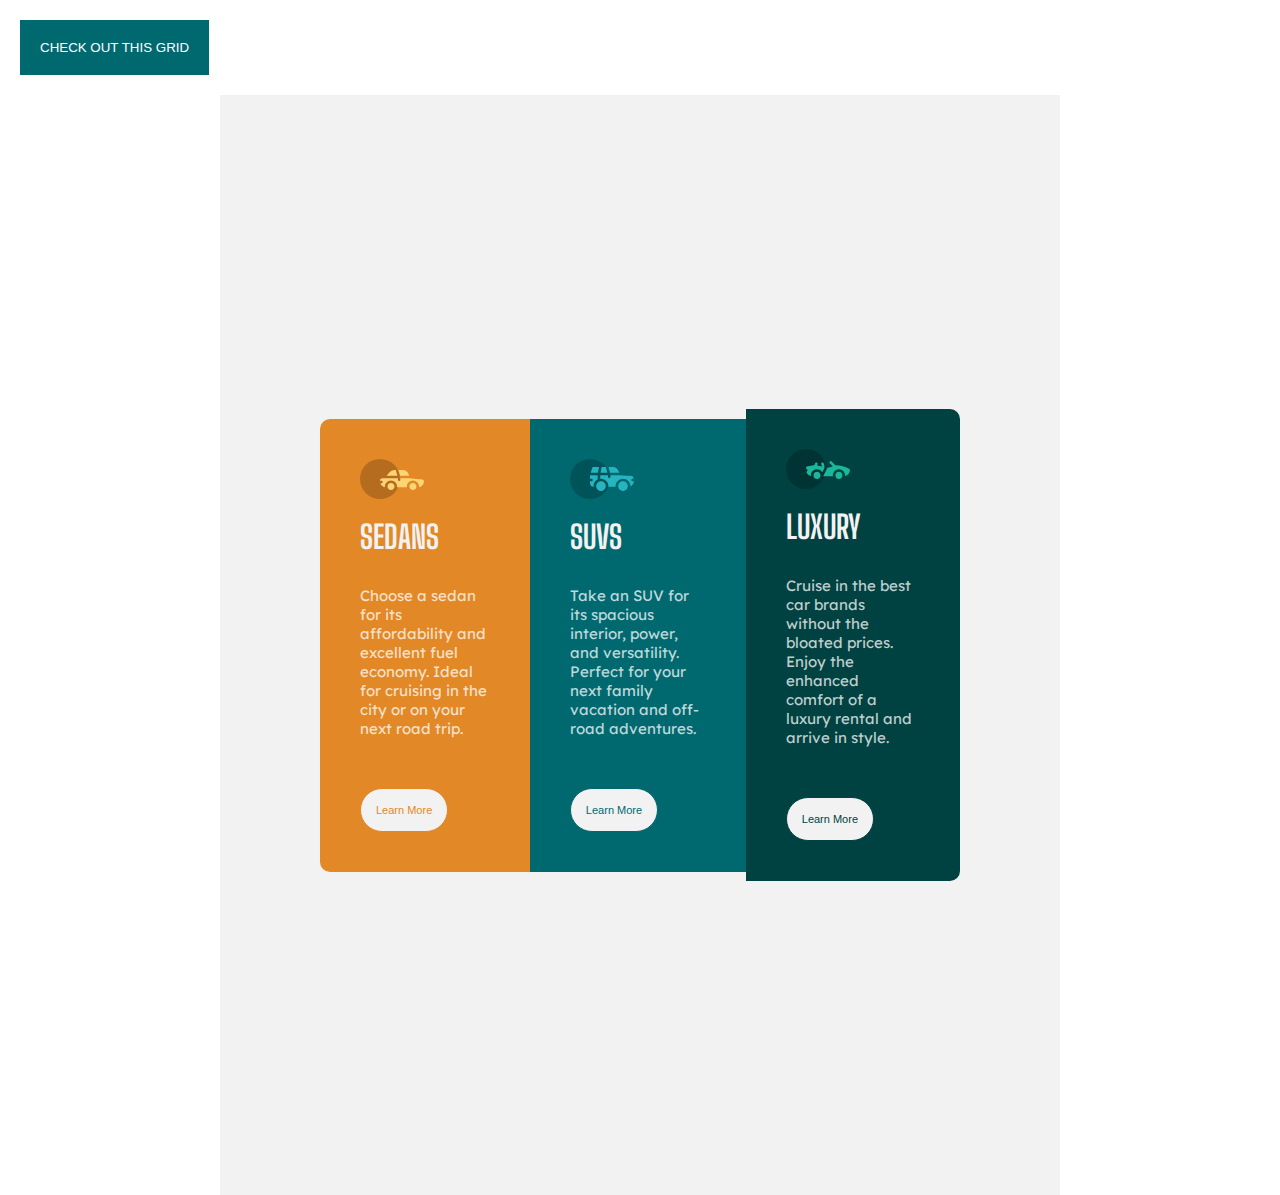
<file: index.html>
<!DOCTYPE html>
<html lang="en">

<head>
    <meta charset="UTF-8">
    <meta http-equiv="X-UA-Compatible" content="IE=edge">
    <meta name="viewport" content="width=device-width, initial-scale=1.0">
    <title>CSS Flexbox Layout</title>
    <link rel="stylesheet" href="style.css">
    <link rel="stylesheet" href="https://fonts.googleapis.com/css2?family=Lexend+Deca&display=swap">
    <link rel="stylesheet" href="https://fonts.googleapis.com/css2?family=Big+Shoulders+Display:wght@700&display=swap">
    <link rel="apple-touch-icon" sizes="180x180" href="apple-touch-icon.png">
    <link rel="icon" type="image/png" sizes="32x32" href="favicon-32x32.png">
    <link rel="icon" type="image/png" sizes="16x16" href="favicon-16x16.png">
    <link rel="manifest" href="site.webmanifest">
</head>

<body>
    <button class="link-grid"><a href="grid.html">CHECK OUT THIS GRID</a></a></button>
    <main>
        <div class="sedans">
            <img src="icon-sedans.svg" alt="Sedans">
            <h1>SEDANS</h1>
            <p>Choose a sedan for its affordability and excellent fuel economy. Ideal for cruising in the city or on
                your next road trip.</p>
            <button class="more">Learn More</button>
        </div>
        <div class="suvs">
            <img src="icon-suvs.svg" alt="SUVs">
            <h1>SUVS</h1>
            <p>Take an SUV for its spacious interior, power, and versatility. Perfect for your next family vacation and
                off-road adventures.</p>
            <button class="more">Learn More</button>
        </div>
        <div class="luxury">
            <img src="icon-luxury.svg" alt="LUXURY">
            <h1>LUXURY</h1>
            <p>Cruise in the best car brands without the bloated prices. Enjoy the enhanced comfort of a luxury rental
                and arrive in style.</p>
            <button class="more">Learn More</button>
        </div>
    </main>
</body>

</html>
</file>
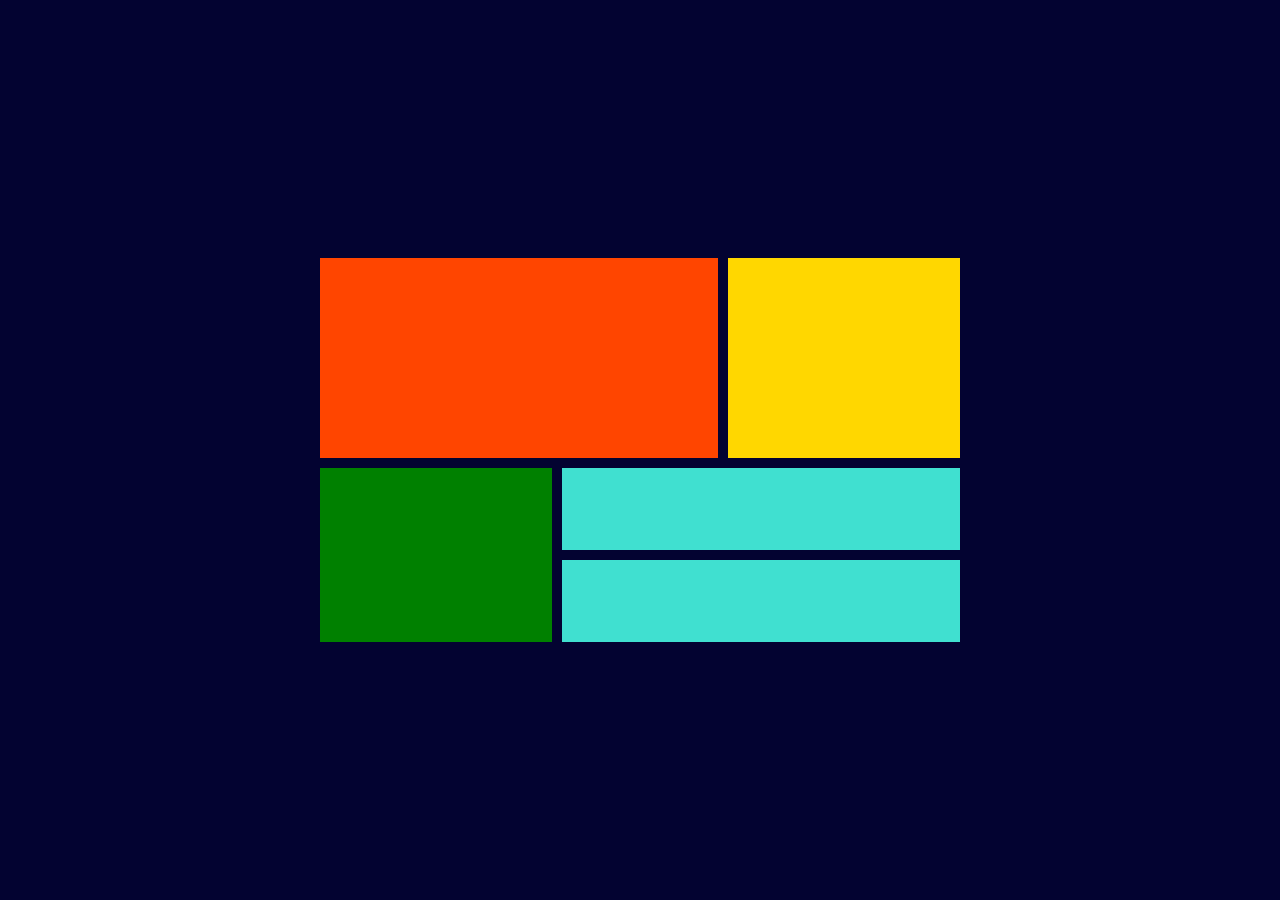
<file: grid.html>
<!DOCTYPE html>
<html lang="en">
<head>
    <meta charset="UTF-8">
    <meta http-equiv="X-UA-Compatible" content="IE=edge">
    <meta name="viewport" content="width=device-width, initial-scale=1.0">
    <title>CSS Grid Layout</title>
    <link rel="stylesheet" href="grid.css">
</head>
<body>
    <main>
        <div class="box1">A</div>
        <div class="box2">A</div>
        <div class="box3">A</div>
        <div class="box4">A</div>
        <div class="box5">A</div>
    </main>
</body>
</html>
</file>
<file: style.css>
*{
    padding: 0;
    margin: 0;
}
.link-grid{

    padding: 20px;
    border: none;
    margin:  20px;
    background-color: hsl(184, 100%, 22%);
    color: white;
    text-align: center;
    cursor: pointer;

}
.link-grid a{
    color: white;
    text-decoration: none;
}
main{
    width: 50%;
    margin: auto;
    display: flex;
    justify-content: center;
    align-items: center;
    height: 100vh;
    background-color: hsl(0, 0%, 95%);
    padding: 100px;
}
.sedans{
    background-color:  hsl(31, 77%, 52%);
    padding: 40px;
    border-top-left-radius: 10px;
    border-bottom-left-radius: 10px;
}
.suvs{
    background-color:  hsl(184, 100%, 22%);
    padding: 40px;
}
.luxury{
    background-color: hsl(179, 100%, 13%);
    padding: 40px;
    border-top-right-radius: 10px;
    border-bottom-right-radius: 10px;
}
h1{
    color:hsl(0, 0%, 95%);
    margin-bottom: 30px;
    margin-top: 15px;
    font-family: "Big Shoulders Display"
}
p{
    color: hsla(0, 0%, 100%, 0.75);
    margin-bottom: 50px;
    font-size: 15px;
    font-family: "Lexend Deca";
}
.sedans .more{
    border: 1px solid hsl(31, 77%, 52%);
    background: hsl(0, 0%, 95%);
    color: hsl(31, 77%, 52%);
    padding: 15px;
    border-radius: 35px;
    font-size: 11px;
}
.suvs .more{
    border: 1px solid hsl(184, 100%, 22%) ;
    background: hsl(0, 0%, 95%);
    color: hsl(184, 100%, 22%);
    padding: 15px;
    border-radius: 35px;
    font-size: 11px;
}
.luxury .more{
    border: 1px solid hsl(179, 100%, 13%);
    background: hsl(0, 0%, 95%);
    color: hsl(179, 100%, 13%);
    padding: 15px;
    border-radius: 35px;
    font-size: 11px;
}
.more:hover{
    background: none;
    color: white;
    padding: 15px;
    border-radius: 35px;
    border: 1px solid white;
    font-size: 11px;
    cursor: pointer;
}
</file>
<file: grid.css>
*{
    margin: 0;
    padding: 0;
}
body{
    background-color: rgb(3, 3, 49);
    display: flex;
    place-items: center;
    min-height: 100vh;
}
main{
    display: grid;
    grid-template-areas: 
    "a a b"
    "c d d"
    "c e e"
    ;
    gap: 10px;
    width: 50%;
    margin: auto;
    grid-template-rows: 200px 1fr;

}
main div{
    padding: 2em;
    text-align: center;
}
.box1{
    background-color: orangered;
    grid-area: a;
    color: orangered;
    grid-row: 1 / 2;

}
.box2{
    background-color: gold ;
    grid-area: b;
    color: gold;
     grid-row: 1 / 2;
}
.box3{
    background-color: green;
    grid-area: c;
    color: green;
}
.box4{
    background-color: turquoise ;
    grid-area: d;
    color: turquoise;
}
.box5{
    background-color: turquoise ;
    grid-area: e;
    color: turquoise;
}
</file>
